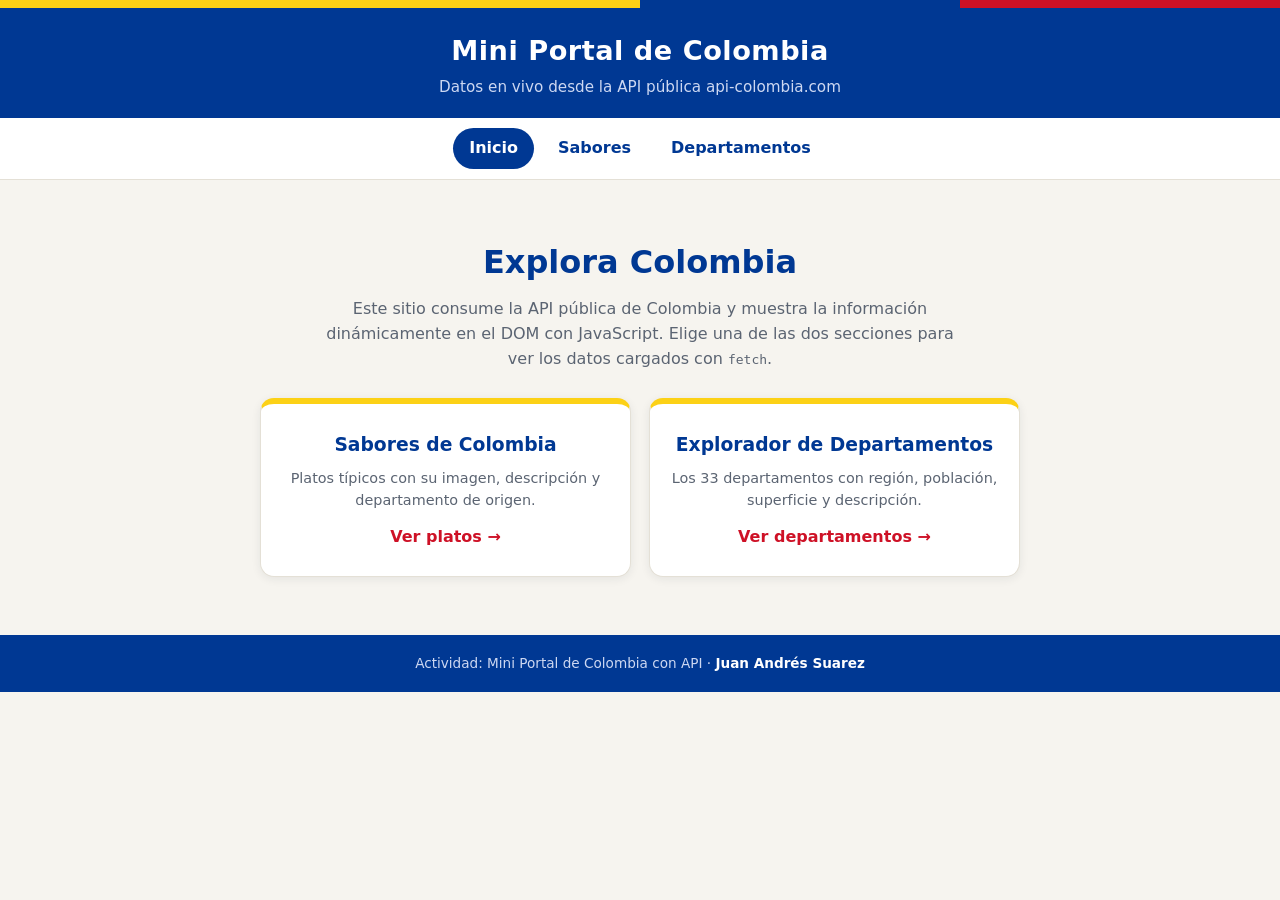
<file: index.html>
<!DOCTYPE html>
<html lang="es">
<head>
  <meta charset="UTF-8">
  <meta name="viewport" content="width=device-width, initial-scale=1.0">
  <title>Mini Portal de Colombia</title>
  <link rel="stylesheet" href="css/estilos.css">
</head>
<body>
  <div class="franja"></div>

  <header class="cabecera">
    <h1>Mini Portal de Colombia</h1>
    <p>Datos en vivo desde la API pública api-colombia.com</p>
  </header>

  <nav class="navegacion">
    <a href="index.html" class="activa">Inicio</a>
    <a href="sabores.html">Sabores</a>
    <a href="departamentos.html">Departamentos</a>
  </nav>

  <main class="contenedor">
    <section class="portada">
      <h2>Explora Colombia</h2>
      <p>
        Este sitio consume la API pública de Colombia y muestra la información
        dinámicamente en el DOM con JavaScript. Elige una de las dos secciones
        para ver los datos cargados con <code>fetch</code>.
      </p>

      <div class="accesos">
        <a class="acceso" href="sabores.html">
          <h3>Sabores de Colombia</h3>
          <p>Platos típicos con su imagen, descripción y departamento de origen.</p>
          <span class="ir">Ver platos &rarr;</span>
        </a>
        <a class="acceso" href="departamentos.html">
          <h3>Explorador de Departamentos</h3>
          <p>Los 33 departamentos con región, población, superficie y descripción.</p>
          <span class="ir">Ver departamentos &rarr;</span>
        </a>
      </div>
    </section>
  </main>

  <footer class="pie">
    Actividad: Mini Portal de Colombia con API &middot; <b>Juan Andrés Suarez</b>
  </footer>
</body>
</html>
</file>
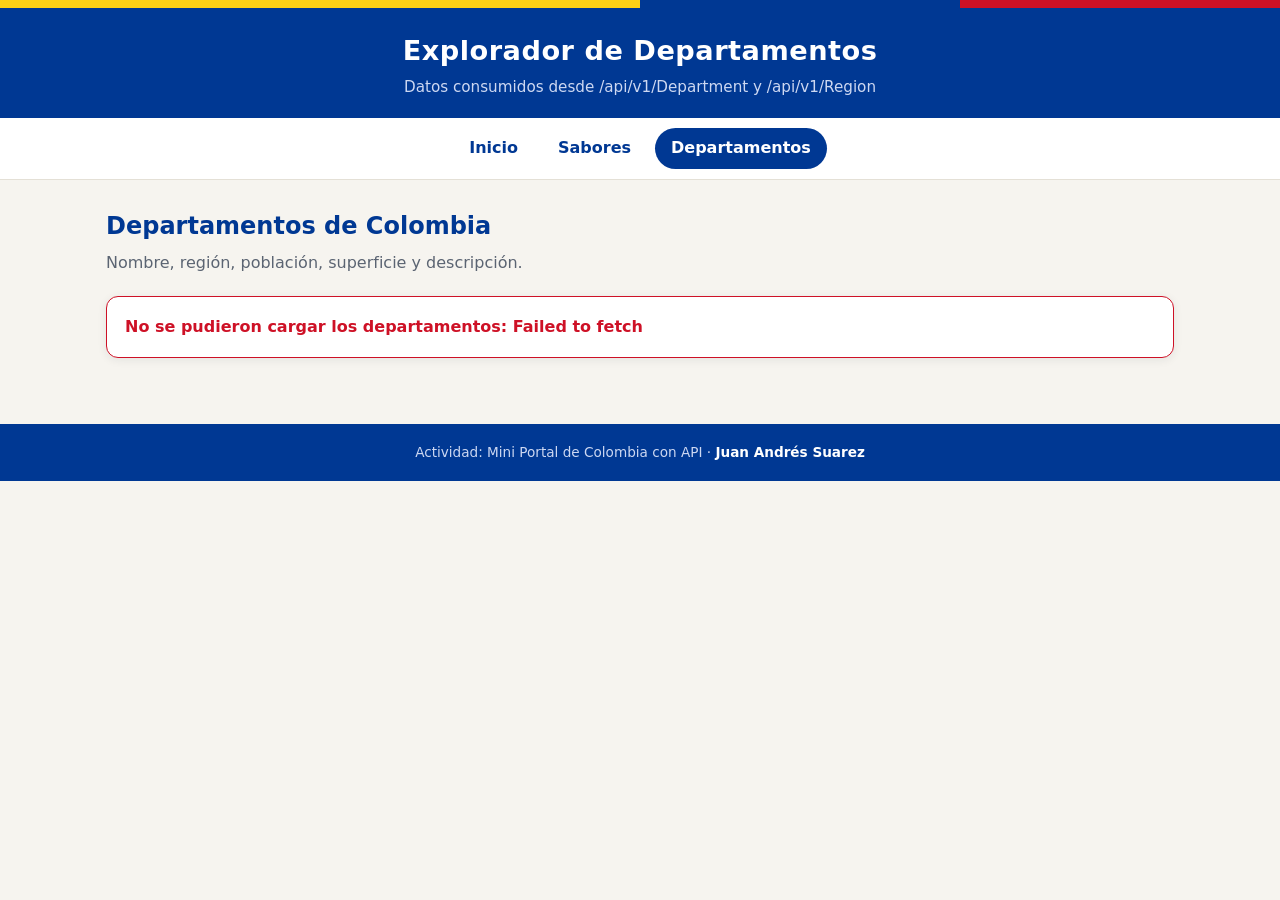
<file: departamentos.html>
<!DOCTYPE html>
<html lang="es">
<head>
  <meta charset="UTF-8">
  <meta name="viewport" content="width=device-width, initial-scale=1.0">
  <title>Departamentos de Colombia</title>
  <link rel="stylesheet" href="css/estilos.css">
</head>
<body>
  <div class="franja"></div>

  <header class="cabecera">
    <h1>Explorador de Departamentos</h1>
    <p>Datos consumidos desde /api/v1/Department y /api/v1/Region</p>
  </header>

  <nav class="navegacion">
    <a href="index.html">Inicio</a>
    <a href="sabores.html">Sabores</a>
    <a href="departamentos.html" class="activa">Departamentos</a>
  </nav>

  <main class="contenedor">
    <h2 class="titulo-seccion">Departamentos de Colombia</h2>
    <p class="subtitulo">Nombre, región, población, superficie y descripción.</p>

    <div id="cargando" class="estado">
      <div class="spinner"></div>
      <span>Cargando departamentos desde la API...</span>
    </div>

    <div id="error" class="estado error oculto"></div>

    <div id="resumen" class="resumen oculto"></div>

    <div id="cuadricula" class="cuadricula"></div>
  </main>

  <footer class="pie">
    Actividad: Mini Portal de Colombia con API &middot; <b>Juan Andrés Suarez</b>
  </footer>

  <script src="js/departamentos.js"></script>
</body>
</html>
</file>
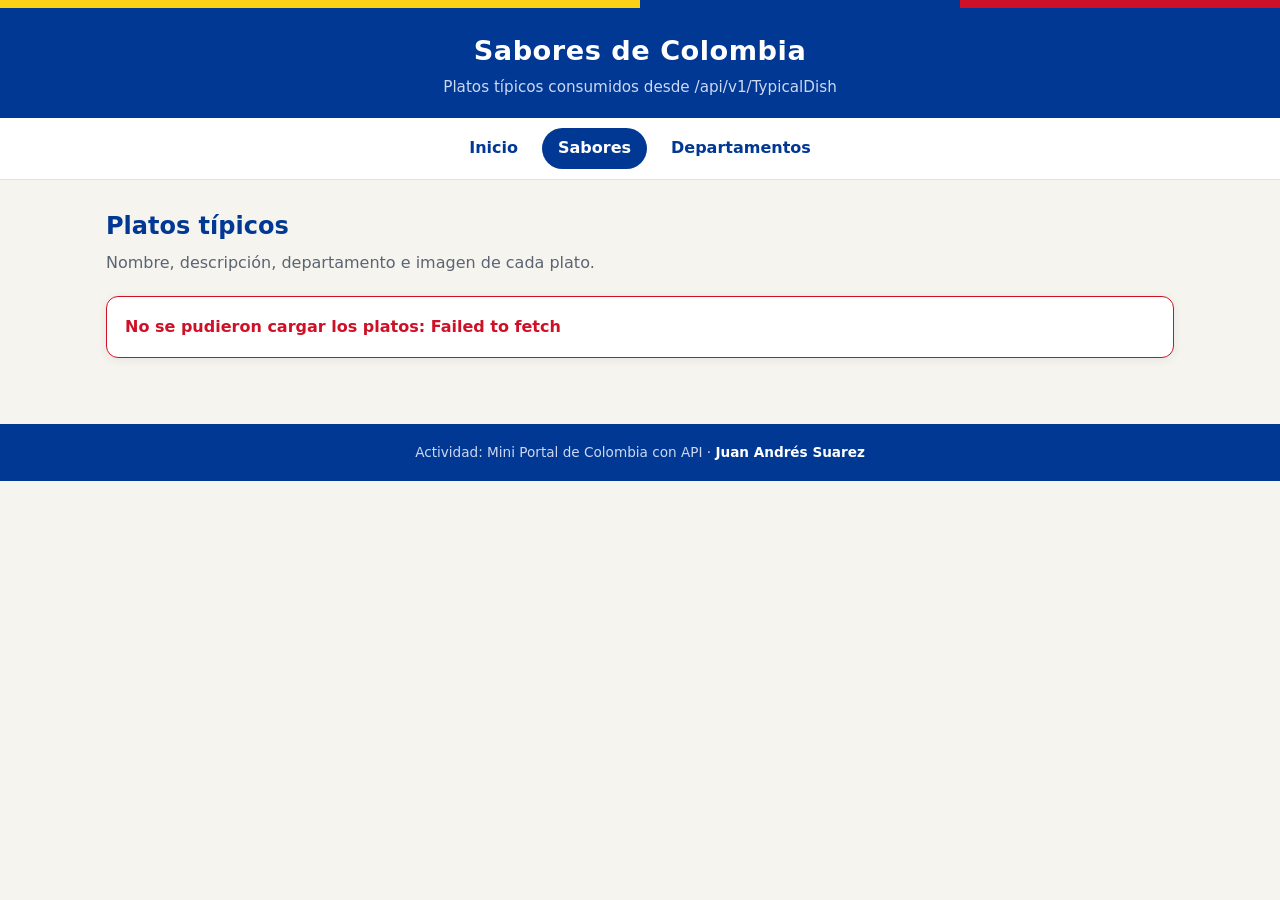
<file: sabores.html>
<!DOCTYPE html>
<html lang="es">
<head>
  <meta charset="UTF-8">
  <meta name="viewport" content="width=device-width, initial-scale=1.0">
  <title>Sabores de Colombia</title>
  <link rel="stylesheet" href="css/estilos.css">
</head>
<body>
  <div class="franja"></div>

  <header class="cabecera">
    <h1>Sabores de Colombia</h1>
    <p>Platos típicos consumidos desde /api/v1/TypicalDish</p>
  </header>

  <nav class="navegacion">
    <a href="index.html">Inicio</a>
    <a href="sabores.html" class="activa">Sabores</a>
    <a href="departamentos.html">Departamentos</a>
  </nav>

  <main class="contenedor">
    <h2 class="titulo-seccion">Platos típicos</h2>
    <p class="subtitulo">Nombre, descripción, departamento e imagen de cada plato.</p>

    <div id="cargando" class="estado">
      <div class="spinner"></div>
      <span>Cargando platos desde la API...</span>
    </div>

    <div id="error" class="estado error oculto"></div>

    <div id="resumen" class="resumen oculto"></div>

    <div id="cuadricula" class="cuadricula"></div>
  </main>

  <footer class="pie">
    Actividad: Mini Portal de Colombia con API &middot; <b>Juan Andrés Suarez</b>
  </footer>

  <script src="js/sabores.js"></script>
</body>
</html>
</file>
<file: css/estilos.css>
:root {
  --amarillo: #FCD116;
  --azul: #003893;
  --rojo: #CE1126;
  --tinta: #1c2333;
  --gris: #5b6472;
  --fondo: #f6f4ef;
  --blanco: #ffffff;
  --borde: #e4e0d6;
  --sombra: 0 2px 10px rgba(28, 35, 51, 0.08);
}

* { margin: 0; padding: 0; box-sizing: border-box; }

body {
  font-family: "Segoe UI", system-ui, -apple-system, Arial, sans-serif;
  background: var(--fondo);
  color: var(--tinta);
  line-height: 1.55;
}

.franja {
  height: 8px;
  background: linear-gradient(90deg,
    var(--amarillo) 0 50%,
    var(--azul) 50% 75%,
    var(--rojo) 75% 100%);
}

.cabecera {
  background: var(--azul);
  color: var(--blanco);
  padding: 22px 16px 18px;
  text-align: center;
}
.cabecera h1 { font-size: 1.7rem; letter-spacing: 0.5px; }
.cabecera p { color: #cdd8f2; font-size: 0.95rem; margin-top: 4px; }

.navegacion {
  background: var(--blanco);
  border-bottom: 1px solid var(--borde);
  display: flex;
  justify-content: center;
  gap: 8px;
  flex-wrap: wrap;
  padding: 10px 12px;
  position: sticky;
  top: 0;
  z-index: 10;
}
.navegacion a {
  text-decoration: none;
  color: var(--azul);
  font-weight: 600;
  padding: 8px 16px;
  border-radius: 999px;
  transition: background 0.2s, color 0.2s;
}
.navegacion a:hover { background: var(--amarillo); color: var(--tinta); }
.navegacion a.activa { background: var(--azul); color: var(--blanco); }

.contenedor { max-width: 1100px; margin: 0 auto; padding: 28px 16px 48px; }

.titulo-seccion { font-size: 1.5rem; color: var(--azul); margin-bottom: 6px; }
.subtitulo { color: var(--gris); margin-bottom: 20px; }

.estado {
  display: flex;
  align-items: center;
  gap: 12px;
  background: var(--blanco);
  border: 1px solid var(--borde);
  border-radius: 12px;
  padding: 18px;
  margin: 18px 0;
  box-shadow: var(--sombra);
}
.spinner {
  width: 26px; height: 26px;
  border: 4px solid var(--borde);
  border-top-color: var(--azul);
  border-radius: 50%;
  animation: girar 0.9s linear infinite;
  flex-shrink: 0;
}
@keyframes girar { to { transform: rotate(360deg); } }

.estado.error { border-color: var(--rojo); color: var(--rojo); font-weight: 600; }
.oculto { display: none; }

.resumen {
  background: var(--blanco);
  border: 1px solid var(--borde);
  border-left: 6px solid var(--amarillo);
  border-radius: 12px;
  padding: 14px 18px;
  margin-bottom: 22px;
  box-shadow: var(--sombra);
}
.resumen strong { color: var(--azul); font-size: 1.15rem; }

.chips-region { display: flex; flex-wrap: wrap; gap: 8px; margin-top: 10px; }
.chip {
  background: var(--fondo);
  border: 1px solid var(--borde);
  border-radius: 999px;
  padding: 5px 12px;
  font-size: 0.85rem;
  color: var(--gris);
}
.chip b { color: var(--azul); }

.cuadricula {
  display: grid;
  grid-template-columns: repeat(auto-fill, minmax(260px, 1fr));
  gap: 18px;
}

.tarjeta {
  background: var(--blanco);
  border: 1px solid var(--borde);
  border-radius: 14px;
  overflow: hidden;
  box-shadow: var(--sombra);
  display: flex;
  flex-direction: column;
  transition: transform 0.15s, box-shadow 0.15s;
}
.tarjeta:hover { transform: translateY(-3px); box-shadow: 0 6px 18px rgba(28,35,51,0.14); }

.tarjeta img {
  width: 100%;
  height: 170px;
  object-fit: cover;
  display: block;
  background: var(--borde);
}

.tarjeta-cuerpo { padding: 14px 16px 18px; display: flex; flex-direction: column; gap: 8px; }
.tarjeta-cuerpo h3 { color: var(--tinta); font-size: 1.1rem; }

.insignia {
  align-self: flex-start;
  background: var(--amarillo);
  color: var(--tinta);
  font-size: 0.75rem;
  font-weight: 700;
  border-radius: 999px;
  padding: 3px 10px;
  text-transform: uppercase;
  letter-spacing: 0.4px;
}

.datos { display: flex; gap: 16px; flex-wrap: wrap; font-size: 0.85rem; color: var(--gris); }
.datos b { color: var(--azul); display: block; font-size: 0.95rem; }

.descripcion { font-size: 0.9rem; color: var(--gris); }

.portada { text-align: center; padding: 30px 10px 10px; }
.portada h2 { font-size: 2rem; color: var(--azul); margin-bottom: 10px; }
.portada p { max-width: 640px; margin: 0 auto 26px; color: var(--gris); }
.accesos { display: grid; grid-template-columns: repeat(auto-fit, minmax(260px, 1fr)); gap: 18px; max-width: 760px; margin: 0 auto; }
.acceso {
  display: block;
  text-decoration: none;
  background: var(--blanco);
  border: 1px solid var(--borde);
  border-top: 6px solid var(--amarillo);
  border-radius: 14px;
  padding: 26px 20px;
  box-shadow: var(--sombra);
  transition: transform 0.15s;
}
.acceso:hover { transform: translateY(-3px); }
.acceso h3 { color: var(--azul); margin-bottom: 8px; }
.acceso p { color: var(--gris); font-size: 0.9rem; margin: 0; }
.acceso .ir { display: inline-block; margin-top: 14px; color: var(--rojo); font-weight: 700; }

.pie {
  background: var(--azul);
  color: #cdd8f2;
  text-align: center;
  padding: 18px 16px;
  font-size: 0.85rem;
}
.pie b { color: var(--blanco); }
</file>
